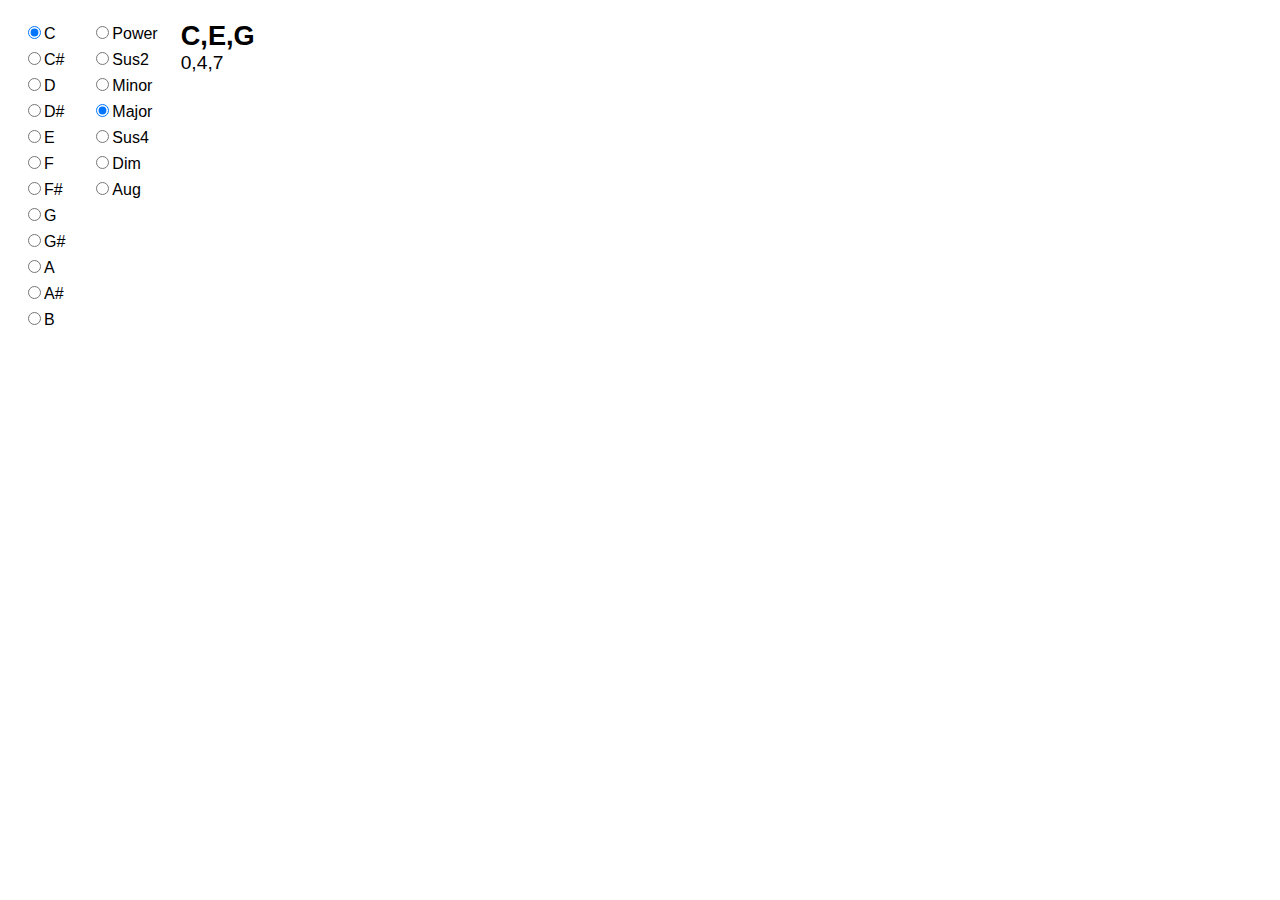
<file: chord-maker/index.html>
<!DOCTYPE html>
<html lang="en">
<head>
	<meta name="viewport" content="width=device-width, initial-scale=1">
	<meta name="description" content="This program computes the notes of a given chord.">
	<title>Chord Maker - A programming exercise for musicians</title>
	<style>
		body {
			font-family: Avenir, 'Segoe UI', sans-serif;
			margin: 20px;
		}
		div {
			float: left;
			margin-right: 20px;
		}
		label {
			display: block;
			padding: 3px;
		}
		label:hover {
			background: aliceblue;
		}
		output {
			display: block;
			font-size: 170%;
			font-weight: bold;
		}
		output:last-of-type {
			font-size: 120%;
			font-weight: normal;
		}
	</style>
</head>

<body></body>

<script type="module">
	import {
		Power, Minor, Major,
		Diminished, Augmented,
		SuspendedSecond, SuspendedFourth,
		A, A_Sharp, B, C, C_Sharp, D, D_Sharp, E, F, F_Sharp, G, G_Sharp
	} from './chord-maker.js'


	const Notes = [
		['C', C],
		['C#', C_Sharp],
		['D', D],
		['D#', D_Sharp],
		['E', E],
		['F', F],
		['F#', F_Sharp],
		['G', G],
		['G#', G_Sharp],
		['A', A],
		['A#', A_Sharp],
		['B', B]
	]

	const Chords = [
		['Power', Power],
		['Sus2', SuspendedSecond],
		['Minor', Minor],
		['Major', Major],
		['Sus4', SuspendedFourth],
		['Dim', Diminished],
		['Aug', Augmented]
	]

	function noteIndexToValue(i) { return Notes[i][1] }
	function chordIndexToFunction(i) { return Chords[i][1] }

	function noteValueToName(targetValue) {
		for (const [name, value] of Notes)
			if (value === targetValue)
				return name
	}

	const NoteOptions = (
		make('div', {},
			Notes.map(([name], i) => make('label', {},
				make('input', {
					type: 'radio',
					name: '_notes_',
					value: i,
					checked: i === 0, // The first one
					onChange: updateOutput
				}),
				name
			))))

	const ChordOptions = (
		make('div', {},
			Chords.map(([name], i) => make('label', {},
				make('input', {
					type: 'radio',
					name: '_chords_',
					value: i,
					checked: i === 3,
					onChange: updateOutput
				}),
				name
			))))

	const ChordNotesDisplay = make('output', {})
	const ChordIntervalDisplay = make('output', {})

	document.body.append(NoteOptions, ChordOptions, ChordNotesDisplay, ChordIntervalDisplay)

	function updateOutput() {
		const iNote = NoteOptions.querySelector(':checked').value
		const iChord = ChordOptions.querySelector(':checked').value
		const rootNote = noteIndexToValue(iNote)
		const chordMakerFunc = chordIndexToFunction(iChord)
		ChordNotesDisplay.innerText = chordMakerFunc(rootNote).map(noteValueToName)
		ChordIntervalDisplay.innerText = chordMakerFunc(A)
		// The previous line of code works, but it's not robust. It's called a
		// "hack" because it's brittle as it relies on the implementation details
		// of chord-maker.js. Namely, the fact that "A" is zero is a coincidence,
		// not a development contract. Therefore, this program would break if
		// chord-maker.js changes it. For that reason, at the end of this file there's
		// a test that ensures the notes values haven't changed inadvertently.
	}
	updateOutput() // init

	
	// Similar to the `React.createElement` API
	function make(tagName, props, ...children) {
		const elem = document.createElement(tagName)
		for (const [key, value] of Object.entries(props))
			if (key === 'onChange')
				elem.addEventListener('change', value)
			else if (key in elem)
				elem[key] = value
			else
				elem.setAttribute(key, value)
		elem.append(...children.flat())
		return elem
	}


	// === Tests === //

	// Ensure the output format is an array
	const cMaj = Major(C)
	if (!Array.isArray(cMaj))
		window.alert('Something went wrong. The output is not an array.')

	// Ensure C Major is [C, E, G]
	if (cMaj[0] !== C || cMaj[1] !== E || cMaj[2] !== G)
		window.alert('Something went wrong.')

	// Ensure the notes start at "A" = zero
	if (A !== 0)
		window.alert('Something went wrong. A is not Zero.')
</script>
</html>
</file>
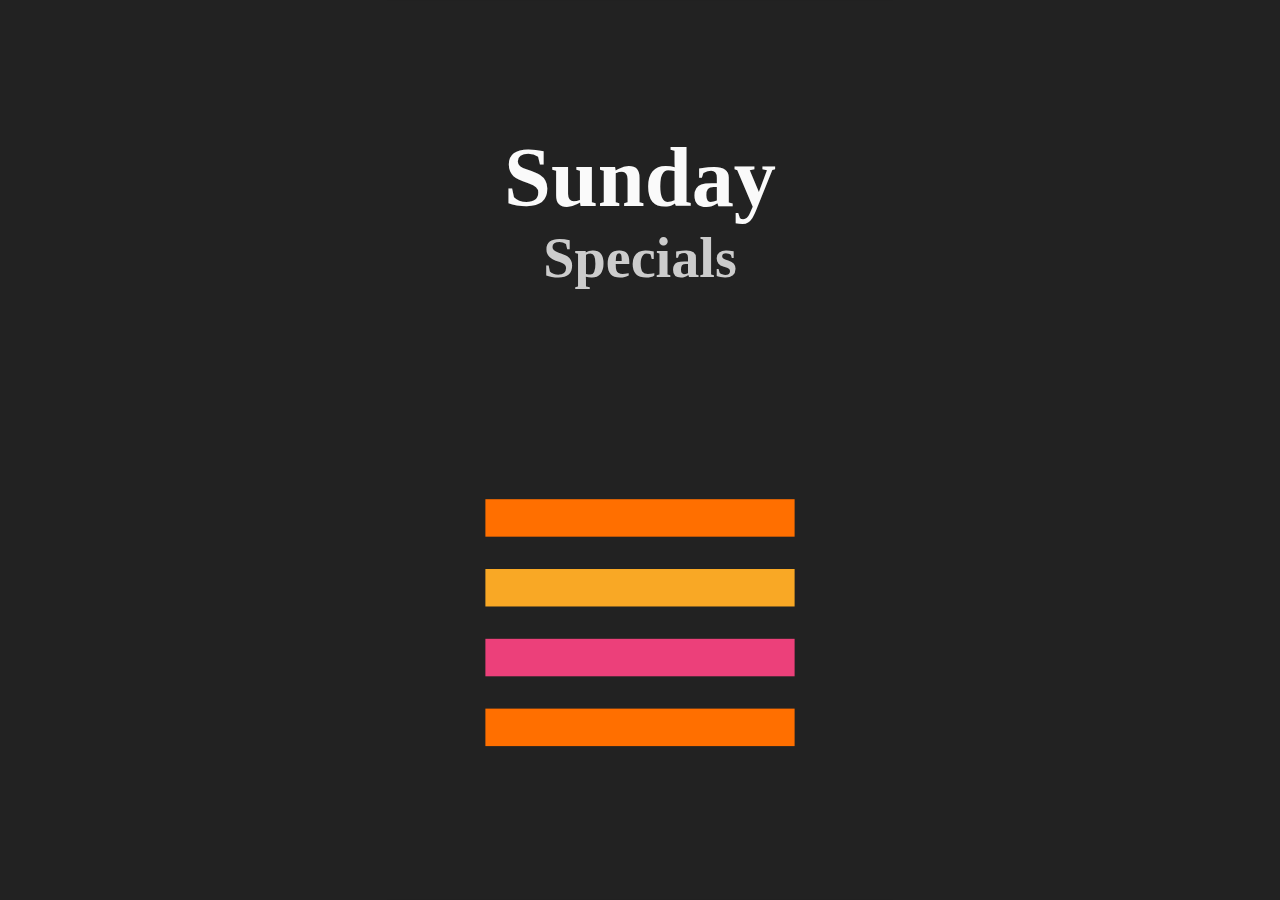
<file: daily-menu-specials/index.html>
<!DOCTYPE html>
<html lang="en">
<head>
	<meta charset="UTF-8">
	<title>Daily Specials</title>
	<style>
		html,
		body {
			width: 100vw;
			height: 100vh;
			padding: 0;
			margin: 0;
		}

		body {
			background: #222; /* The `background-image` is set below in JavaScript */
			background-position: 50% 50%;
			background-repeat: no-repeat;
			background-size: contain;
		}
	</style>
</head>
<body>

<script>
	const DayChangesAt = 2 // 0-23
	const MenuImages = [
		'Sunday.svg',
		'Monday.svg',
		'Tuesday.svg',
		'Wednesday.svg',
		'Thursday.svg',
		'Friday.svg',
		'Saturday.svg'
	];

	const now = new Date()
	let day = now.getDay()
	if (now.getHours() < DayChangesAt) // Adjust day. e.g., to change in or after 2AM
		day = (day - 1 + 7) % 7
	
	document.body.style.backgroundImage = 'url(' + MenuImages[day] + ')'
</script>
</body>
</html>
</file>
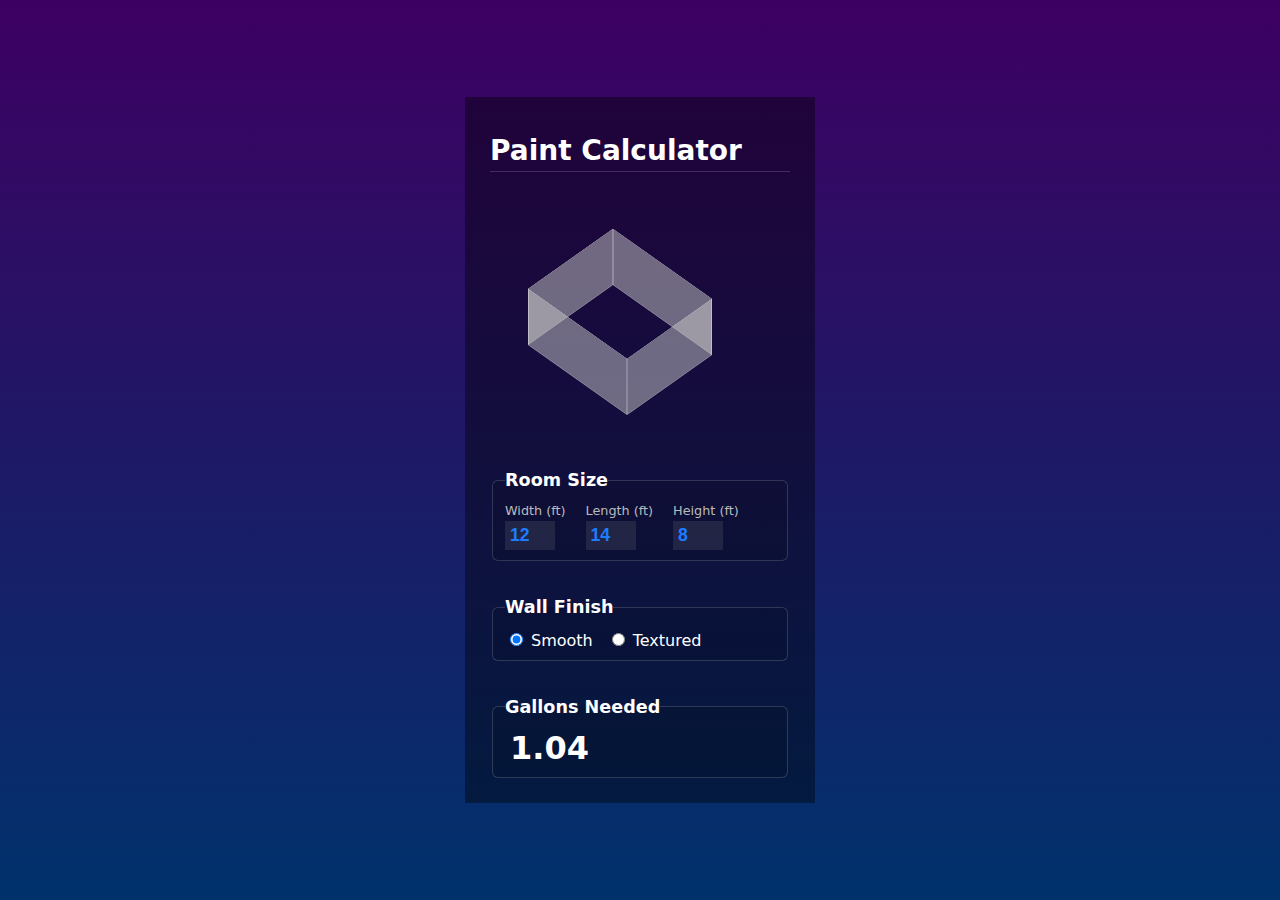
<file: paint-calculator/index.html>
<!DOCTYPE html>
<html lang="en">
<head>
	<meta charset="UTF-8">
	<meta content="width=device-width" name="viewport">
	<link rel="icon" href="favicon.svg" type="image/svg+xml">
	<title>Paint Calculator</title>
	<link rel="stylesheet" href="style.css">
</head>
<body>
<script src="script.js"></script>
</body>
</html>
</file>
<file: paint-calculator/style.css>
:root {
	--colorAccent: #1d7cff;
	--colorChange: rgba(142, 221, 245, 0.3);
	--colorWall: rgba(200, 200, 200, 0.5);
	--colorWallBorder: rgba(255, 255, 255, 0.3);
	--colorInputBackground: rgba(127, 127, 127, 0.2);
	--colorForeground: #fff;
	--colorLabel: #bbb;
	--colorBorders: rgba(204, 204, 204, 0.2);
	--colorFormBackground: rgba(0, 0, 0, 0.4);
	--borderRadius: 6px;
}

html,
body {
	padding: 0;
	margin: 0;
	display: flex;
	justify-content: center;
	align-content: center;
	background: linear-gradient(#3d0062, #00326c);
	color: var(--colorForeground);
	font-family: Avenir Next, system-ui, sans-serif;
	font-size: 16px;
}
html {
	min-height: 100vh
}


::selection {
	background: var(--colorAccent);
	color: #fff;
}

* {
	box-sizing: border-box;
}


.PaintCalculator {
	align-self: center;
	width: 350px;
	padding: 25px;
	background: var(--colorFormBackground);
}

@media (max-width: 480px) {
	.PaintCalculator {
		width: 100vw;
	}
}

h1 {
	padding-bottom: 4px;
	border-bottom: 1px solid var(--colorBorders);
	margin-top: 12px;
	font-size: 28px;
}

input {
	border: 0;
	border-bottom: var(--colorBorders);
	outline: 0;
	color: var(--colorAccent);
	background-size: 0 1px;
	background-color: var(--colorInputBackground);
	background-image: linear-gradient(var(--colorAccent) 0%, var(--colorAccent) 100%);
	background-repeat: no-repeat;
	background-position: bottom -1px center;
	transition: background-size 260ms ease-in-out;
}
input:focus {
	background-size: 100% 1px;
}

fieldset {
	border: 1px solid var(--colorBorders);
	margin-top: 36px;
	border-radius: var(--borderRadius);
	background: rgba(0, 0, 0, 0.1);
}
fieldset legend {
	padding: 0;
	margin-bottom: 7px;
	font-weight: bold;
	font-size: 1.1rem;
}

.RoomWrap {
	height: 240px;
	pointer-events: none; /* Just in case it grows over the inputs */
}
.Room {
	background: transparent;
	transform-style: preserve-3d;
	transform: translate(60px, 100px) rotateX(45deg) rotateZ(45deg);
}
.Room .Wall {
	position: absolute;
	border: 1px solid var(--colorWallBorder);
	transform-origin: top left;
	background: var(--colorWall);
	transition: all 180ms ease-in-out;
}


.SizeInputs {
	margin-top: 40px;
}
.SizeInputs label {
	display: inline-block;
	color: var(--colorLabel);
	font-size: .8rem;
}
.SizeInputs label:not(:last-of-type) {
	margin-right: 20px;
}
.SizeInputs input {
	display: block;
	width: 50px;
	padding: 4px 0 4px 5px;
	margin-top: 3px;
	font-weight: bold;
	font-size: 1.1rem;
	text-align: left;
}


.WallFinishRadio :is(input, label) {
	cursor: pointer;
}
.WallFinishRadio :is(input, label):active {
	cursor: grabbing;
}
.WallFinishRadio label:not(:last-of-type) {
	margin-right: 14px;
}
.WallFinishRadio input[type=radio] {
	margin-right: 8px;
}


.OutputDisplay output {
	padding: 5px;
	font-weight: bold;
	border-radius: 8px;
	font-size: 2rem;
}

.feedbackPulse {
	animation: kfPulse 1800ms 1;
}

@keyframes kfPulse {
	0% {
		background-color: var(--colorChange);
	}
}
</file>
